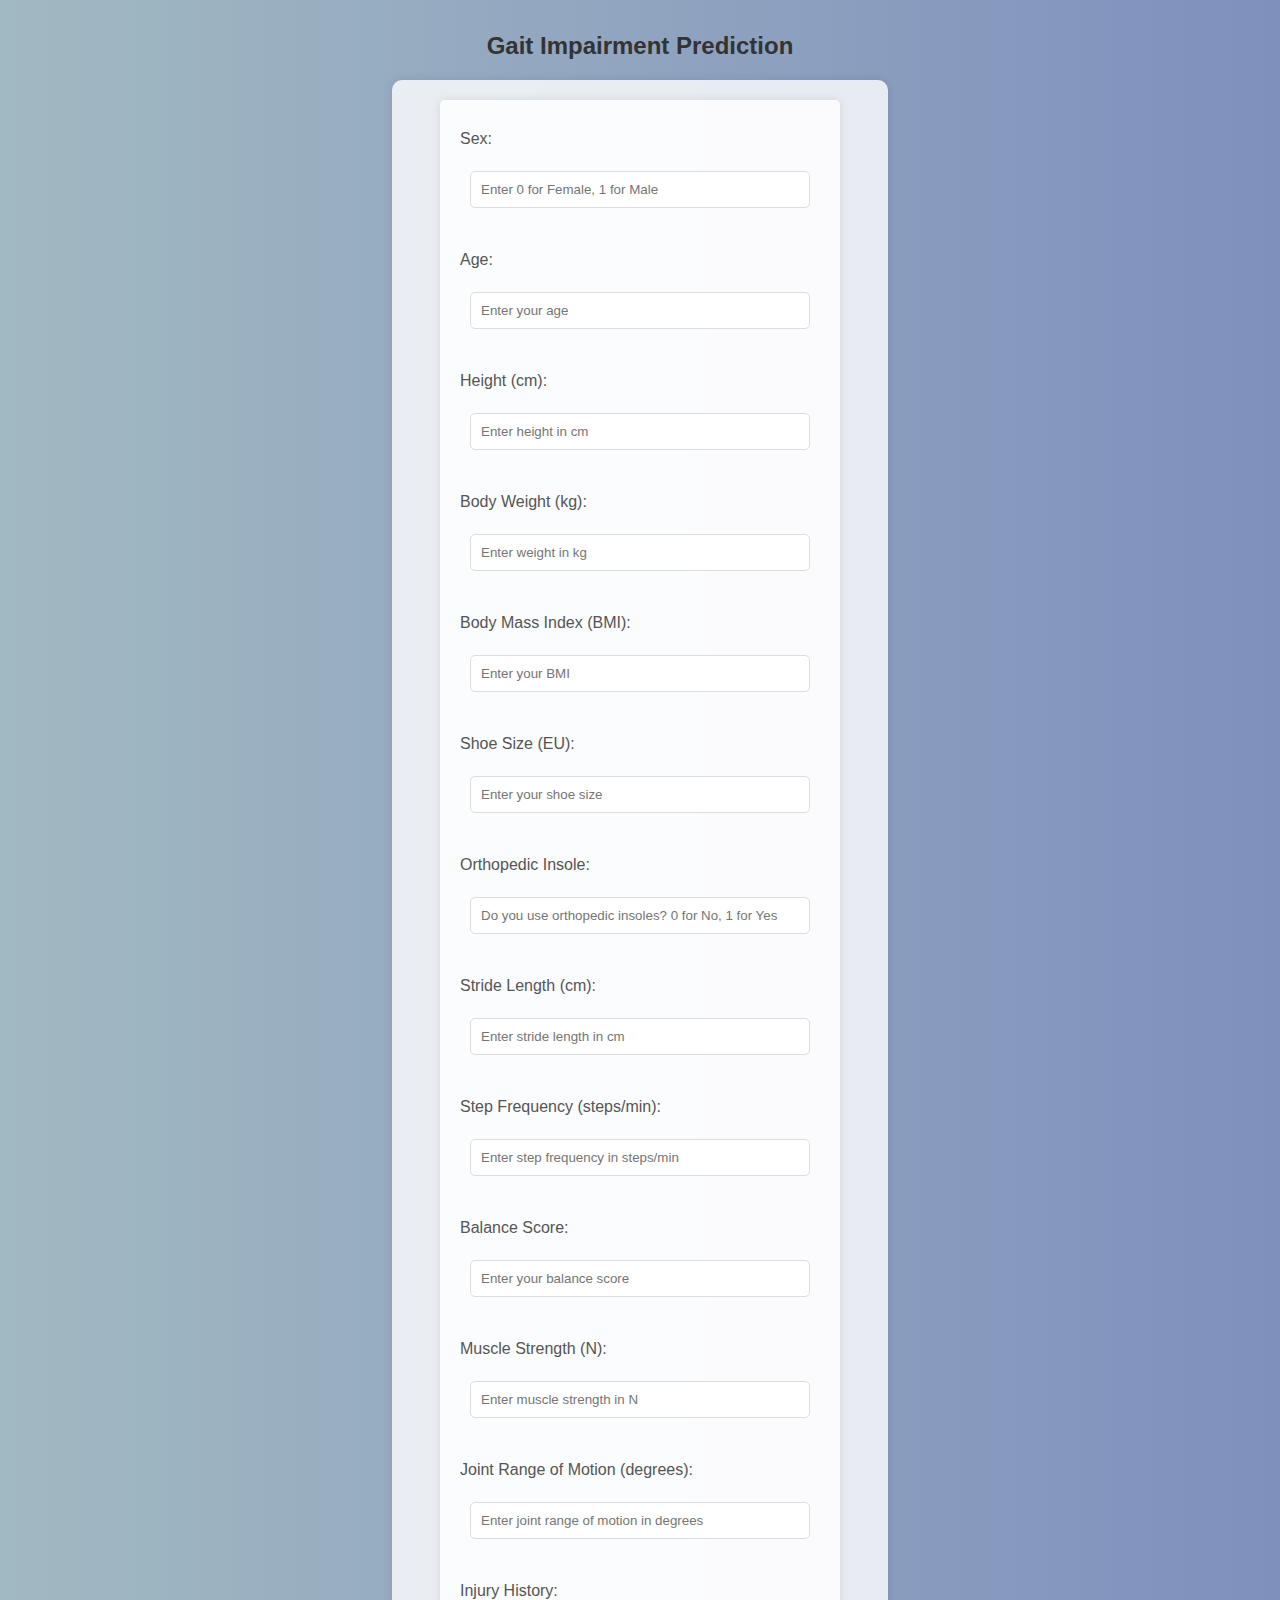
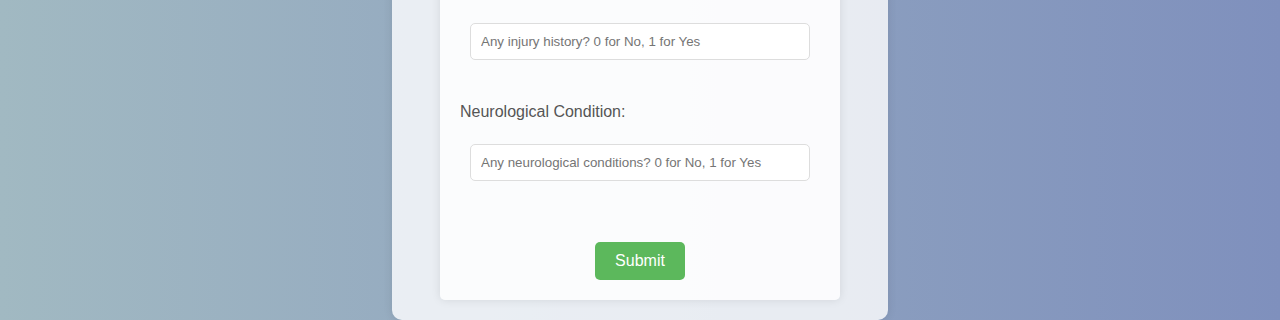
<file: templates/index.html>
<!DOCTYPE html>
<html lang="en">
  <head>
    <meta charset="UTF-8" />
    <meta name="viewport" content="width=device-width, initial-scale=1.0" />
    <title>Gait Impairment Prediction</title>
    <link rel="stylesheet" type="text/css" href="/static/style.css" />
  </head>
  <body>
    <div class="header_container">
      <h2>Gait Impairment Prediction</h2>
    </div>
    <div class="container">
      <form action="/result" method="post">
        <label for="sex">Sex:</label><br />
        <input
          type="number"
          id="sex"
          name="sex"
          step="1"
          placeholder="Enter 0 for Female, 1 for Male"
          required
        /><br />
        <label for="age">Age:</label><br />
        <input
          type="number"
          id="age"
          name="age"
          step="1"
          placeholder="Enter your age"
          required
        /><br />
        <label for="height">Height (cm):</label><br />
        <input
          type="number"
          id="height"
          name="height"
          step="0.01"
          placeholder="Enter height in cm"
          required
        /><br />
        <label for="body_weight">Body Weight (kg):</label><br />
        <input
          type="number"
          id="body_weight"
          name="body_weight"
          step="0.01"
          placeholder="Enter weight in kg"
          required
        /><br />
        <label for="body_mass">Body Mass Index (BMI):</label><br />
        <input
          type="number"
          id="body_mass"
          name="body_mass"
          step="0.01"
          placeholder="Enter your BMI"
          required
        /><br />
        <label for="shoe_size">Shoe Size (EU):</label><br />
        <input
          type="number"
          id="shoe_size"
          name="shoe_size"
          step="0.01"
          placeholder="Enter your shoe size"
          required
        /><br />
        <label for="orthopedic_insole">Orthopedic Insole:</label><br />
        <input
          type="number"
          id="orthopedic_insole"
          name="orthopedic_insole"
          step="0.01"
          placeholder="Do you use orthopedic insoles? 0 for No, 1 for Yes"
          required
        /><br />
        <label for="stride_length">Stride Length (cm):</label><br />
        <input
          type="number"
          id="stride_length"
          name="stride_length"
          step="0.01"
          placeholder="Enter stride length in cm"
          required
        /><br />
        <label for="step_frequency">Step Frequency (steps/min):</label><br />
        <input
          type="number"
          id="step_frequency"
          name="step_frequency"
          step="0.01"
          placeholder="Enter step frequency in steps/min"
          required
        /><br />
        <label for="balance_score">Balance Score:</label><br />
        <input
          type="number"
          id="balance_score"
          name="balance_score"
          step="0.01"
          placeholder="Enter your balance score"
          required
        /><br />
        <label for="muscle_strength">Muscle Strength (N):</label><br />
        <input
          type="number"
          id="muscle_strength"
          name="muscle_strength"
          step="0.01"
          placeholder="Enter muscle strength in N"
          required
        /><br />
        <label for="joint_range_of_motion"
          >Joint Range of Motion (degrees):</label
        ><br />
        <input
          type="number"
          id="joint_range_of_motion"
          name="joint_range_of_motion"
          step="0.01"
          placeholder="Enter joint range of motion in degrees"
          required
        /><br />
        <label for="injury_history">Injury History:</label><br />
        <input
          type="number"
          id="injury_history"
          name="injury_history"
          step="0.01"
          placeholder="Any injury history? 0 for No, 1 for Yes"
          required
        /><br />
        <label for="neuro_condition">Neurological Condition:</label><br />
        <input
          type="number"
          id="neuro_condition"
          name="neuro_condition"
          step="0.01"
          placeholder="Any neurological conditions? 0 for No, 1 for Yes"
          required
        /><br /><br />
        <input type="submit" value="Submit" />
      </form>
    </div>
  </body>
</html>
</file>
<file: static/style.css>
* {
  margin: 0;
  padding: 0;
  box-sizing: border-box;
}

body {
  font-family: Arial, sans-serif;
  background: linear-gradient(to right, #a1b9c2, #7f90bd);
  display: flex;
  flex-direction: column;
  justify-content: center;
  align-items: center;
  padding: 2rem 0 0 0;
}

/* .header_container h2 {
  color: white;
} */

.container {
  background-color: rgba(255, 255, 255, 0.8);
  padding: 20px 30px;
  border-radius: 10px;
  box-shadow: 0 0 10px rgba(0, 0, 0, 0.1);
  max-width: 31rem;
  width: 100%;
  display: flex;
  justify-content: center;
  align-items: center;
  text-align: center;
}

.container_heading,
p {
  margin-bottom: 1rem;
}

p {
  background: rgba(255, 255, 255, 0.8);
  padding: 20px;
  border-radius: 5px;
  box-shadow: 0 0 10px rgba(0, 0, 0, 0.1);
  margin: 15px 0;
  color: #333;
  max-width: 400px;
  width: 100%;
  text-align: center;
}

.form_label {
  padding: 0.5rem 0;
}

h2 {
  color: #333;
  margin-bottom: 20px;
}

form {
  display: flex;
  flex-direction: column;
  align-items: center;
  background: rgba(255, 255, 255, 0.8);
  padding: 20px;
  border-radius: 5px;
  box-shadow: 0 0 10px rgba(0, 0, 0, 0.1);
  max-width: 400px;
  width: 100%;
}

label {
  margin: 10px 0 5px;
  width: 100%;
  text-align: left;
  color: #555;
}

input[type="number"] {
  padding: 10px;
  border: 1px solid #ddd;
  border-radius: 5px;
  width: calc(100% - 20px);
  margin-bottom: 15px;
  box-sizing: border-box;
}

input[type="submit"] {
  padding: 10px 20px;
  border: none;
  border-radius: 5px;
  background-color: #5cb85c;
  color: white;
  cursor: pointer;
  font-size: 16px;
  margin-top: 10px;
}

input[type="submit"]:hover {
  background-color: #4cae4c;
}

#result {
  margin-top: 20px;
  font-weight: bold;
}

.go-back {
  margin-top: 20px;
}

.back-btn {
  padding: 10px 20px;
  border: 2px solid #284b29;
  border-radius: 5px;
  background-color: #2f5030;
  color: white;
  text-decoration: none;
  font-size: 16px;
  font-weight: 700;
  transition: background-color 0.3s ease;
}

.back-btn:hover {
  background-color: #3b5c3cc0;
}

.back-btn:active {
  transform: translateY(1px);
}

@media (max-width: 480px) {
  .container {
    padding: 15px 20px;
  }

  label,
  input[type="number"],
  input[type="submit"] {
    width: 100%;
  }
}
</file>
